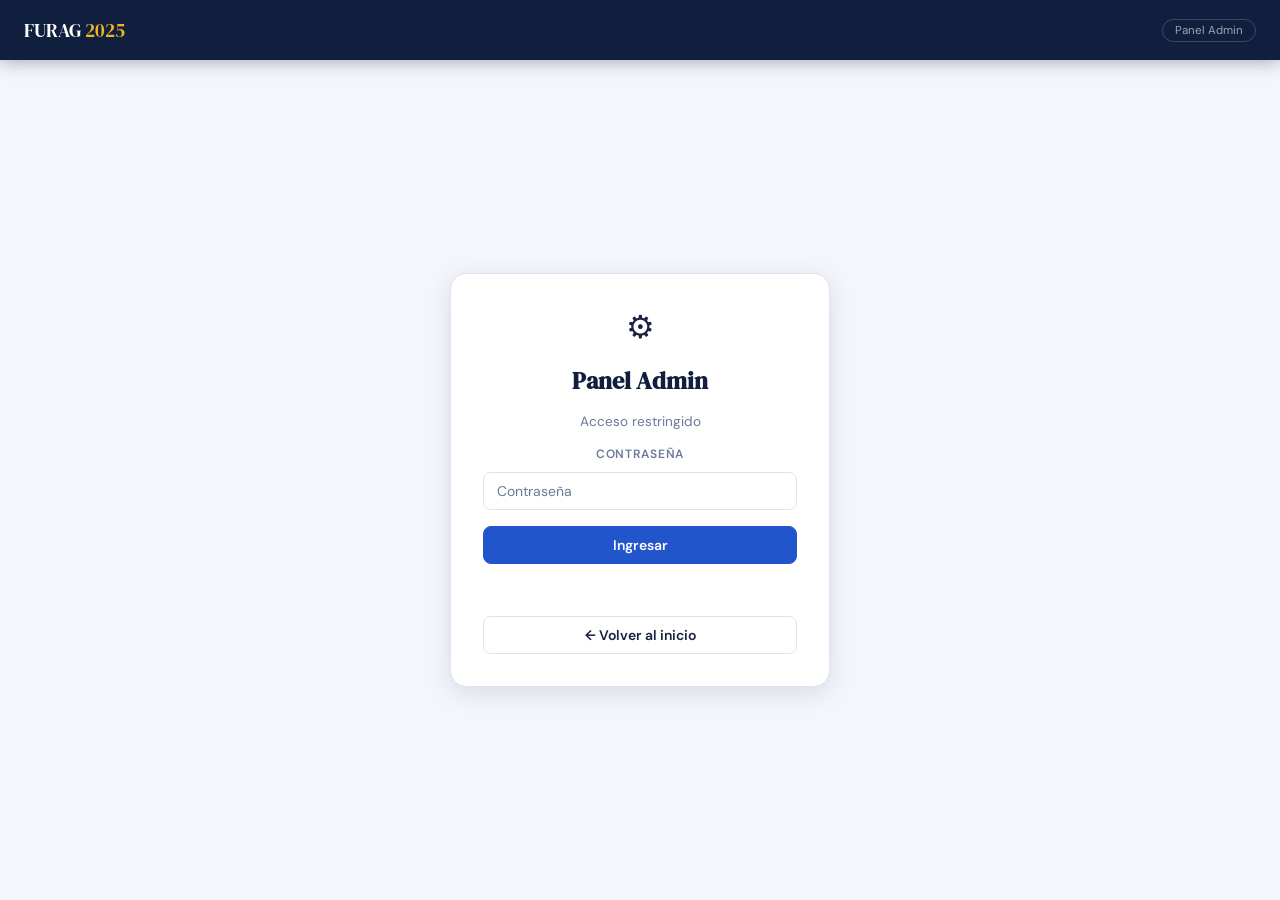
<file: admin.html>
<!DOCTYPE html>
<html lang="es">
<head>
  <meta charset="UTF-8">
  <meta name="viewport" content="width=device-width, initial-scale=1.0">
  <title>FURAG 2025 — Admin</title>
  <link rel="preconnect" href="https://fonts.googleapis.com">
  <link rel="preconnect" href="https://fonts.gstatic.com" crossorigin>
  <link href="https://fonts.googleapis.com/css2?family=DM+Serif+Display:ital@0;1&family=DM+Sans:opsz,wght@9..40,400;9..40,500;9..40,600&display=swap" rel="stylesheet">
  <link rel="stylesheet" href="css/base.css">
  <link rel="stylesheet" href="css/admin.css">
  <script src="config.js"></script>
</head>
<body>

  <header class="app-header">
    <a href="index.html" class="header-logo">FURAG <em>2025</em></a>
    <span class="header-badge">Panel Admin</span>
  </header>

  <!-- Login -->
  <div id="s-login" class="center-screen">
    <div class="login-card">
      <div class="login-icon">⚙</div>
      <h2 class="login-title">Panel Admin</h2>
      <p class="login-sub">Acceso restringido</p>
      <div class="admin-field">
        <label class="field-label" for="pwd-input">Contraseña</label>
        <input id="pwd-input" type="password" class="input-field"
               placeholder="Contraseña" onkeydown="if(event.key==='Enter')login()">
      </div>
      <button class="btn btn-primary" style="width:100%" onclick="login()">Ingresar</button>
      <p id="pwd-err" class="pwd-err"></p>
      <a href="index.html" class="btn btn-ghost" style="width:100%;margin-top:.5rem;text-align:center">← Volver al inicio</a>
    </div>
  </div>

  <!-- Panel -->
  <div id="s-panel" style="display:none">
    <div class="page" style="max-width:680px">
      <div style="display:flex;align-items:center;justify-content:space-between;margin-bottom:2rem">
        <h1 class="page-title" style="margin:0">Panel Admin</h1>
        <a href="index.html" class="btn btn-ghost">← Inicio</a>
      </div>

      <!-- Config -->
      <div class="admin-block">
        <div class="admin-block-title">⚙ Configuración</div>
        <div class="admin-field">
          <label class="field-label">WEBHOOK_URL (Apps Script)</label>
          <input id="adm-webhook" type="text" class="input-field"
                 placeholder="https://script.google.com/macros/s/…/exec">
        </div>
        <div class="admin-field">
          <label class="field-label">Contraseña Admin</label>
          <input id="adm-pwd" type="text" class="input-field" placeholder="furag2025">
        </div>
        <div class="admin-note">
          ⚠ Los cambios solo aplican en este dispositivo mientras la pestaña esté abierta.
          Para hacerlos permanentes, edita <code>config.js</code> en el repositorio.
        </div>
        <button class="btn btn-primary" onclick="saveConfig()">Aplicar en esta sesión</button>
      </div>

      <!-- Respuestas -->
      <div class="admin-block">
        <div class="admin-block-title">📋 Respuestas guardadas en este dispositivo</div>
        <div id="adm-progress-list" class="adm-progress-list"></div>
        <div class="admin-actions">
          <button class="btn btn-ghost" onclick="clearModule()">Borrar módulo seleccionado</button>
          <button class="btn btn-danger" onclick="clearAll()">Borrar todo</button>
        </div>
      </div>

      <!-- Module selector for clear -->
      <div class="admin-block">
        <div class="admin-block-title">🗑 Borrar módulo específico</div>
        <div class="admin-field">
          <label class="field-label">Módulo</label>
          <select id="adm-mod-select" class="input-field">
            <option value="">— Selecciona un módulo —</option>
          </select>
        </div>
        <button class="btn btn-danger" onclick="clearSelectedModule()">Borrar respuestas de este módulo</button>
      </div>

      <button class="btn btn-ghost" style="width:100%" onclick="logout()">Cerrar sesión</button>
    </div>
  </div>

  <div class="toast" id="toast" role="alert"></div>

  <script src="js/shared.js"></script>
  <script>
    const MODULE_NAMES = {
      CCP:'Control de Corrupción y Protección', CIN:'Control Interno',
      DJU:'Defensa Jurídica', EMI:'Emisiones y Medio Ambiente',
      FIN:'Financiero', FOR:'Fortalecimiento Organizacional',
      GCI:'Gestión Ciudadana', GDI:'Gestión de la Información',
      GDO:'Gestión Documental', GTH:'Gestión del Talento Humano',
      INT:'Integridad', PCI:'Participación Ciudadana',
      PER:'Percepción', PLA:'Planeación', SDI:'Seguridad Digital',
      SEC:'Servicio al Ciudadano', SYE:'Seguimiento y Evaluación',
      THI:'Tecnologías de la Información', TRA:'Transparencia',
    };

    function show(id) {
      document.getElementById('s-login').style.display = id==='s-login' ? 'flex' : 'none';
      document.getElementById('s-panel').style.display = id==='s-panel' ? 'block' : 'none';
    }

    function login() {
      const val = document.getElementById('pwd-input').value;
      if (val === (CONFIG.ADMIN_PWD || 'furag2025')) {
        sessionStorage.setItem('furag_admin', '1');
        document.getElementById('pwd-err').textContent = '';
        openPanel();
      } else {
        document.getElementById('pwd-err').textContent = 'Contraseña incorrecta';
        document.getElementById('pwd-input').select();
      }
    }

    function logout() {
      sessionStorage.removeItem('furag_admin');
      show('s-login');
    }

    function openPanel() {
      show('s-panel');
      document.getElementById('adm-webhook').value = CONFIG.WEBHOOK_URL || '';
      document.getElementById('adm-pwd').value     = CONFIG.ADMIN_PWD   || '';
      renderProgressList();
      renderModSelect();
    }

    function saveConfig() {
      CONFIG.WEBHOOK_URL = document.getElementById('adm-webhook').value.trim();
      CONFIG.ADMIN_PWD   = document.getElementById('adm-pwd').value.trim();
      toast('Configuración aplicada en esta sesión', 'success');
    }

    function renderProgressList() {
      const saved = getSaved();
      const mods  = Object.keys(MODULE_NAMES);
      const list  = document.getElementById('adm-progress-list');

      const rows = mods.map(mod => {
        const resp     = saved[mod] || {};
        const answered = Object.values(resp).filter(v => v !== '' && !(Array.isArray(v) && !v.length)).length;
        if (!answered) return null;
        return `<div class="adm-mod-row">
          <span class="adm-mod-name">${mod} <span style="font-weight:400;color:var(--muted)">${MODULE_NAMES[mod]}</span></span>
          <span class="adm-mod-pct">${answered} resp.</span>
        </div>`;
      }).filter(Boolean);

      list.innerHTML = rows.length
        ? rows.join('')
        : '<p style="font-size:.82rem;color:var(--muted)">Sin respuestas guardadas en este dispositivo.</p>';
    }

    function renderModSelect() {
      const saved  = getSaved();
      const select = document.getElementById('adm-mod-select');
      const filled = Object.keys(saved).filter(m => Object.keys(saved[m]).length);
      select.innerHTML = '<option value="">— Selecciona un módulo —</option>' +
        filled.map(m => `<option value="${m}">${m} — ${MODULE_NAMES[m]||m}</option>`).join('');
    }

    function clearSelectedModule() {
      const mod = document.getElementById('adm-mod-select').value;
      if (!mod) { toast('Selecciona un módulo primero', 'warn'); return; }
      if (!confirm(`¿Borrar todas las respuestas del módulo ${mod}?`)) return;
      const saved = getSaved();
      delete saved[mod];
      localStorage.setItem('furag25_state', JSON.stringify(saved));
      toast(`Respuestas de ${mod} borradas`, 'success');
      renderProgressList();
      renderModSelect();
    }

    function clearModule() { clearSelectedModule(); }

    function clearAll() {
      if (!confirm('¿Borrar TODAS las respuestas de todos los módulos en este dispositivo?')) return;
      localStorage.removeItem('furag25_state');
      toast('Todas las respuestas borradas', 'success');
      renderProgressList();
      renderModSelect();
    }

    // Auto-login if session active
    window.addEventListener('DOMContentLoaded', () => {
      if (sessionStorage.getItem('furag_admin') === '1') openPanel();
      else show('s-login');
    });
  </script>
</body>
</html>
</file>
<file: css/base.css>
/* ══════════════════════════════════
   BASE — Variables · Reset · Shared
   ══════════════════════════════════ */
:root {
  --navy:     #0f1f3d;
  --navy-mid: #1a3260;
  --blue:     #2255cc;
  --blue-lt:  #3b72ff;
  --accent:   #f0b429;
  --green:    #0d9e6e;
  --green-lt: #dcfce7;
  --red:      #dc2626;
  --amber:    #f59e0b;
  --bg:       #f4f6fb;
  --surface:  #ffffff;
  --border:   #dde3f0;
  --text:     #1a2340;
  --muted:    #6b7a99;
  --radius:   12px;
  --radius-sm:8px;
  --shadow-sm:0 2px 8px rgba(15,31,61,.08);
  --shadow-md:0 6px 24px rgba(15,31,61,.12);
  --t:        .18s ease;
}
*,*::before,*::after { box-sizing:border-box; margin:0; padding:0; }
html { scroll-behavior:smooth; }
body {
  font-family:'DM Sans',sans-serif;
  background:var(--bg);
  color:var(--text);
  min-height:100vh;
  -webkit-font-smoothing:antialiased;
}

/* ── Header ── */
.app-header {
  background:var(--navy);
  height:60px;
  padding:0 1.5rem;
  display:flex;
  align-items:center;
  justify-content:space-between;
  position:sticky;
  top:0;
  z-index:100;
  box-shadow:0 2px 16px rgba(15,31,61,.35);
}
.header-logo {
  font-family:'DM Serif Display',serif;
  font-size:1.2rem;
  color:#fff;
  text-decoration:none;
}
.header-logo em { color:var(--accent); font-style:normal; }
.header-badge {
  font-size:.72rem;
  color:rgba(255,255,255,.6);
  border:1px solid rgba(255,255,255,.18);
  border-radius:20px;
  padding:3px 12px;
}
.header-admin-btn {
  background:transparent;
  border:1px solid rgba(255,255,255,.25);
  color:rgba(255,255,255,.7);
  border-radius:8px;
  width:34px; height:34px;
  font-size:1rem;
  cursor:pointer;
  display:flex; align-items:center; justify-content:center;
  transition:background var(--t);
  text-decoration:none;
}
.header-admin-btn:hover { background:rgba(255,255,255,.12); color:#fff; }

/* ── Buttons ── */
.btn {
  display:inline-flex; align-items:center; justify-content:center; gap:.5rem;
  padding:9px 20px; border-radius:var(--radius-sm);
  font-family:'DM Sans',sans-serif; font-size:.875rem; font-weight:600;
  cursor:pointer; border:1.5px solid transparent;
  transition:background var(--t),color var(--t),border-color var(--t),transform var(--t);
  white-space:nowrap; text-decoration:none;
}
.btn:disabled { opacity:.5; cursor:not-allowed; }
.btn-primary { background:var(--blue); color:#fff; border-color:var(--blue); }
.btn-primary:not(:disabled):hover { background:var(--navy-mid); border-color:var(--navy-mid); transform:translateY(-1px); }
.btn-outline { background:transparent; color:var(--blue); border-color:var(--blue); }
.btn-outline:not(:disabled):hover { background:var(--blue); color:#fff; }
.btn-ghost { background:var(--surface); color:var(--text); border-color:var(--border); }
.btn-ghost:not(:disabled):hover { border-color:var(--blue); color:var(--blue); }
.btn-danger { background:#fee2e2; color:var(--red); border-color:#fecaca; }
.btn-danger:hover { background:var(--red); color:#fff; border-color:var(--red); }

/* ── Inputs ── */
.input-field {
  width:100%; padding:9px 13px;
  border:1.5px solid var(--border); border-radius:var(--radius-sm);
  font-family:'DM Sans',sans-serif; font-size:.875rem; color:var(--text);
  background:var(--surface);
  transition:border-color var(--t),box-shadow var(--t);
}
.input-field:focus { outline:none; border-color:var(--blue); box-shadow:0 0 0 3px rgba(34,85,204,.1); }
.input-field::placeholder { color:var(--muted); }

/* ── Labels ── */
.field-label {
  display:block; font-size:.75rem; font-weight:600;
  color:var(--muted); text-transform:uppercase; letter-spacing:.07em; margin-bottom:5px;
}
.section-label {
  font-size:.78rem; font-weight:600; color:var(--muted);
  text-transform:uppercase; letter-spacing:.08em; margin-bottom:1rem;
}

/* ── Page shell ── */
.page { max-width:960px; margin:0 auto; padding:2.5rem 1.5rem 4rem; }
.page-narrow { max-width:800px; margin:0 auto; padding:2rem 1.5rem 6rem; }
.page-title { font-family:'DM Serif Display',serif; font-size:1.9rem; color:var(--navy); margin-bottom:.4rem; }
.page-sub { color:var(--muted); font-size:.9rem; line-height:1.7; margin-bottom:2rem; }

/* ── Center ── */
.center-screen {
  min-height:calc(100vh - 60px);
  display:flex; flex-direction:column; align-items:center; justify-content:center;
  text-align:center; padding:2rem; gap:1rem;
}

/* ── Spinner ── */
.spinner {
  width:44px; height:44px;
  border:3px solid var(--border); border-top-color:var(--blue);
  border-radius:50%; animation:spin .75s linear infinite;
}
@keyframes spin { to { transform:rotate(360deg); } }

/* ── Toast ── */
.toast {
  position:fixed; bottom:72px; right:1.25rem;
  padding:10px 16px; border-radius:var(--radius-sm);
  font-size:.83rem; font-weight:500; z-index:300;
  max-width:300px; opacity:0; transform:translateY(8px);
  transition:opacity .3s,transform .3s; pointer-events:none;
}
.toast.show { opacity:1; transform:translateY(0); }
.toast.error   { background:var(--red);   color:#fff; }
.toast.success { background:var(--green); color:#fff; }
.toast.warn    { background:var(--amber); color:#fff; }

/* ── Success / Error screens ── */
.success-icon {
  width:68px; height:68px; background:var(--green-lt); border-radius:50%;
  font-size:1.9rem; display:flex; align-items:center; justify-content:center;
}
.success-title { font-family:'DM Serif Display',serif; font-size:1.7rem; color:var(--navy); }
.success-sub { color:var(--muted); font-size:.9rem; max-width:340px; }
.err-icon { font-size:2.5rem; }
.err-title { font-family:'DM Serif Display',serif; font-size:1.5rem; color:var(--navy); }
.err-msg { color:var(--muted); font-size:.875rem; max-width:420px; line-height:1.6; }
.err-code {
  background:#fff1f2; border:1px solid #fecdd3; border-radius:var(--radius-sm);
  padding:8px 16px; font-size:.8rem; color:var(--red); font-family:monospace;
  max-width:420px; word-break:break-all; text-align:left;
}
</file>
<file: css/admin.css>
/* ══════════════════════════════════════════
   ADMIN — Página de administración
   ══════════════════════════════════════════ */

/* Login card */
.login-card {
  background:var(--surface);
  border:1.5px solid var(--border);
  border-radius:16px;
  padding:2rem;
  width:100%; max-width:380px;
  display:flex; flex-direction:column; gap:1rem;
  box-shadow:var(--shadow-md);
}
.login-icon  { font-size:2rem; text-align:center; }
.login-title { font-family:'DM Serif Display',serif; font-size:1.5rem; color:var(--navy); text-align:center; }
.login-sub   { font-size:.85rem; color:var(--muted); text-align:center; }
.pwd-err     { font-size:.8rem; color:var(--red); text-align:center; min-height:1em; }

/* Blocks */
.admin-block {
  background:var(--surface); border:1.5px solid var(--border);
  border-radius:var(--radius); padding:1.25rem;
  margin-bottom:1rem; display:flex; flex-direction:column; gap:.85rem;
}
.admin-block-title {
  font-size:.78rem; font-weight:700; text-transform:uppercase;
  letter-spacing:.08em; color:var(--muted);
}
.admin-field { display:flex; flex-direction:column; gap:5px; }
.admin-note  { font-size:.76rem; color:var(--muted); line-height:1.5; }
.admin-note code {
  background:var(--border); border-radius:4px;
  padding:1px 5px; font-size:.74rem;
}
.admin-actions { display:flex; gap:.6rem; flex-wrap:wrap; }

/* Progress list */
.adm-progress-list {
  display:flex; flex-direction:column; gap:6px;
  max-height:260px; overflow-y:auto;
}
.adm-mod-row {
  display:flex; align-items:center; justify-content:space-between;
  font-size:.82rem; padding:6px 10px;
  background:var(--bg); border:1px solid var(--border);
  border-radius:var(--radius-sm);
}
.adm-mod-name { font-weight:600; color:var(--navy); }
.adm-mod-pct  { color:var(--green); font-weight:600; font-size:.78rem; }
</file>
